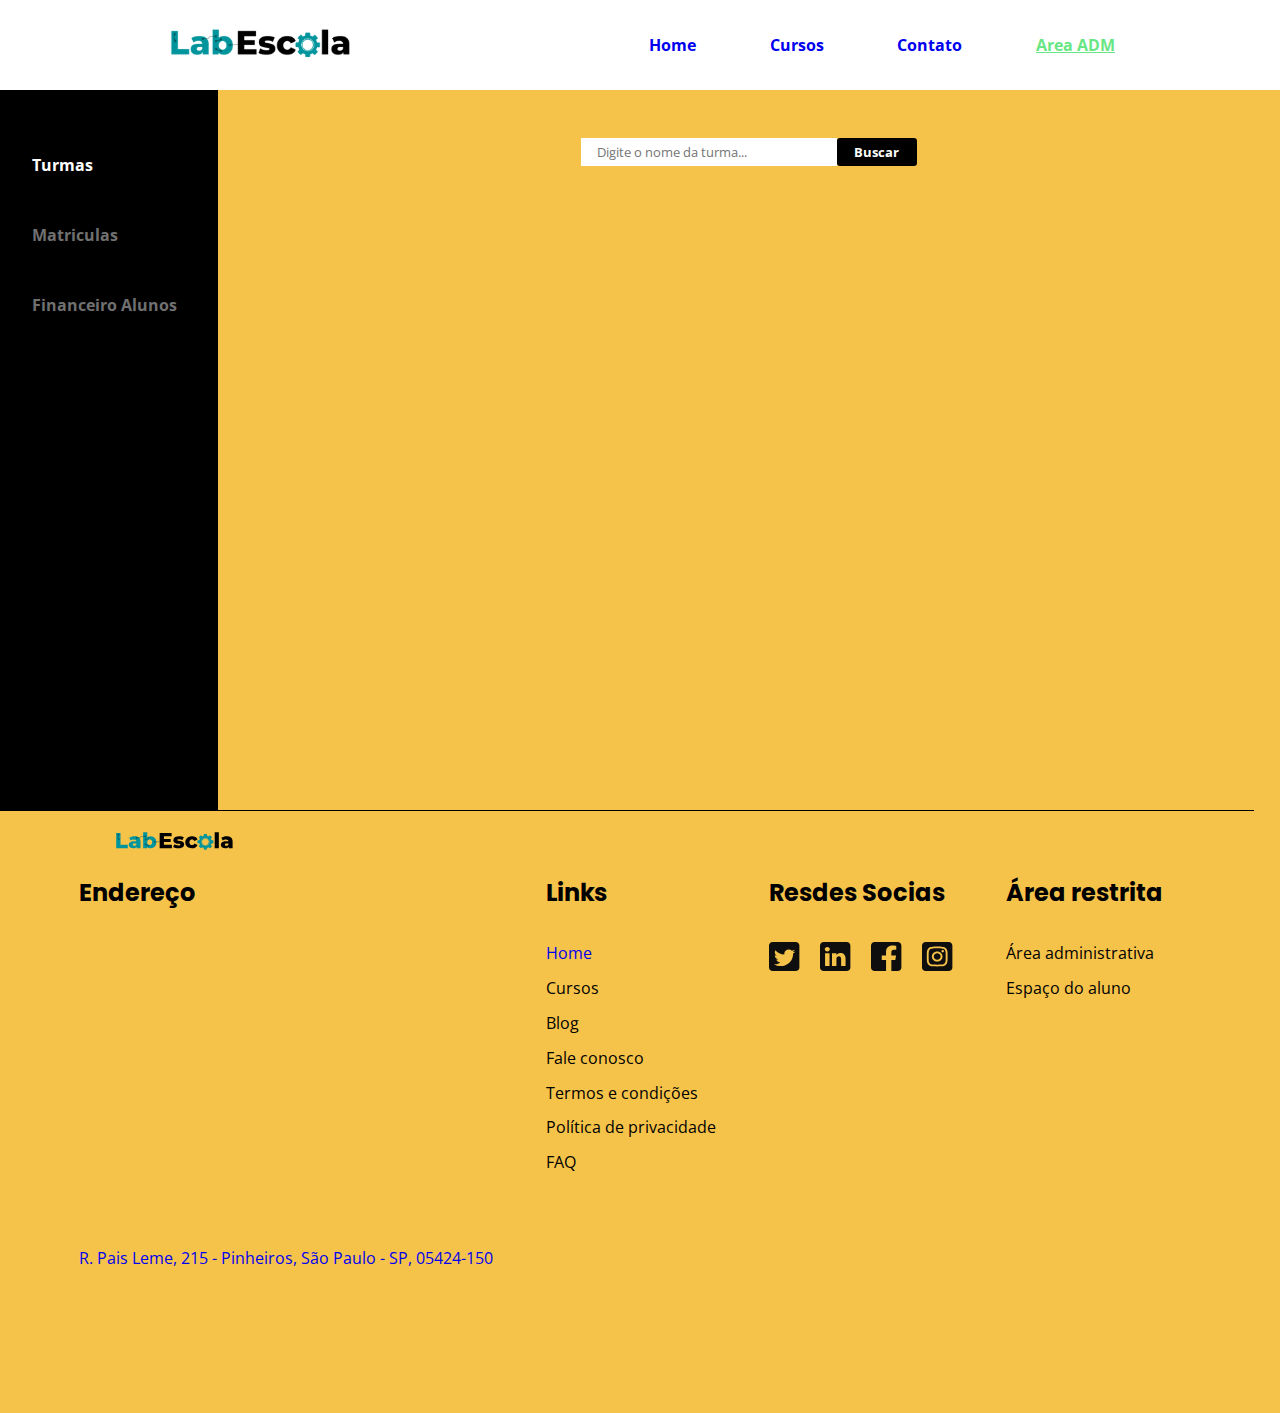
<file: htmlsec/adm.html>
<!DOCTYPE html>
<html lang="pt-br">
  <head>
    <meta charset="UTF-8" />
    <meta http-equiv="X-UA-Compatible" content="IE=edge" />
    <meta name="viewport" content="width=device-width, initial-scale=1.0" />
    <title>LabEscola</title>
    <link rel="stylesheet" href="../css/styles.css" />
    <!-- Favicon -->
    <link
      rel="shortcut icon"
      href="../assets/favicon.ico"
      type="image/x-icon"
    />
    <!-- Fontes Open sans-->
    <link rel="preconnect" href="https://fonts.googleapis.com" />
    <link rel="preconnect" href="https://fonts.gstatic.com" crossorigin />
    <link
      href="https://fonts.googleapis.com/css2?family=Open+Sans:ital,wght@0,400;0,500;0,700;1,300;1,400;1,500;1,700&display=swap"
      rel="stylesheet"
    />
    <!-- fonte poppins -->
    <link rel="preconnect" href="https://fonts.googleapis.com" />
    <link rel="preconnect" href="https://fonts.gstatic.com" crossorigin />
    <link
      href="https://fonts.googleapis.com/css2?family=Poppins:ital,wght@0,400;0,500;0,700;0,900;1,400;1,500;1,700&display=swap"
      rel="stylesheet"
    />

    <script src="../js/scripts.js" defer></script>
  </head>
  <body>
    <header class="header">
      <a href="../index.html">
        <img src="../assets/logo.svg" alt="LabEscola logo" id="logo" />
      </a>
      <nav class="menu-header">
        <ul class="nav-links">
          <li><a href="../index.html">Home</a></li>
          <li><a href="./cursos.html">Cursos</a></li>
          <li><a href="./contato.html">Contato</a></li>
          <li><a href="./adm.html" class="active">Area ADM</a></li>
        </ul>
      </nav>
    </header>
    <main class="main-adm">
      <nav id="nabar-adm">
        <ul class="ul-id-nabar">
          <li><a href="./adm.html" class="a-adm-nav active-adm"> Turmas</a></li>
          <li>
            <a href="./matricula.html" class="a-adm-nav"> Matriculas</a>
          </li>
          <li>
            <a href="./financeiro.html" class="a-adm-nav"> Financeiro Alunos</a>
          </li>
        </ul>
      </nav>
      <section class="area-adm">
        <div class="busca-adm">
          <input
            type="text"
            id="btn-busca"
            placeholder="Digite o nome da turma..."
          /><button onclick="buscarTurma()">Buscar</button>
        </div>
        <br />
        <article class="cards-turmas" id="cards-turmas"></article>
      </section>
    </main>
    <footer class="footer">
      <a href="#" class="logo-footer"
        ><img src="../assets/logo-foter.svg" alt="logo"
      /></a>
      <div class="footer-cont">
        <div class="endereco">
          <h3 class="titles-footer font-poppins">Endereço</h3>
          <iframe
            src="https://www.google.com/maps/embed?pb=!1m18!1m12!1m3!1d3656.9964142000726!2d-46.7006908845073!3d-23.568572267744816!2m3!1f0!2f0!3f0!3m2!1i1024!2i768!4f13.1!3m3!1m2!1s0x94ce57a7c7ace4c3%3A0x586759cab9b5c95a!2sR.%20Pais%20Leme%2C%20215%20-%20Pinheiros%2C%20S%C3%A3o%20Paulo%20-%20SP%2C%2005424-150!5e0!3m2!1spt-BR!2sbr!4v1670976360148!5m2!1spt-BR!2sbr"
            width="400"
            height="300"
            style="border: 0"
            allowfullscreen=""
            loading="lazy"
            referrerpolicy="no-referrer-when-downgrade"
            id="map"
          ></iframe>
          <p class="end-mapa">
            <a href="https://goo.gl/maps/58xLoEUnZtMPfRgS6" target="_blank"
              >R. Pais Leme, 215 - Pinheiros, São Paulo - SP, 05424-150</a
            >
          </p>
        </div>
        <div class="links-footer">
          <h3 class="titles-footer font-poppins">Links</h3>
          <ul class="uls-footer">
            <li><a href="../index.html">Home</a></li>
            <li><a href="cursos.html"></a>Cursos</li>
            <li><a href="#"></a>Blog</li>
            <li><a href="#"></a>Fale conosco</li>
            <li><a href="#"></a>Termos e condições</li>
            <li><a href="#"></a>Política de privacidade</li>
            <li><a href="#"></a>FAQ</li>
          </ul>
        </div>
        <div class="redes-so">
          <h3 class="titles-footer font-poppins">Resdes Socias</h3>
          <ul class="redes-link">
            <li><img src="../assets/twitter.svg" alt="twitter" /></li>
            <li><img src="../assets/linked.svg" alt="linkd" /></li>
            <li><img src="../assets/fb.svg" alt="facebook" /></li>
            <li><img src="../assets/inst.svg" alt="instagran" /></li>
          </ul>
        </div>
        <div class="area-rest">
          <h3 class="titles-footer font-poppins">Área restrita</h3>
          <ul class="uls-footer">
            <li><a href="#"></a>Área administrativa</li>
            <li><a href="#"></a>Espaço do aluno</li>
          </ul>
        </div>
      </div>
    </footer>
  </body>
</html>
</file>
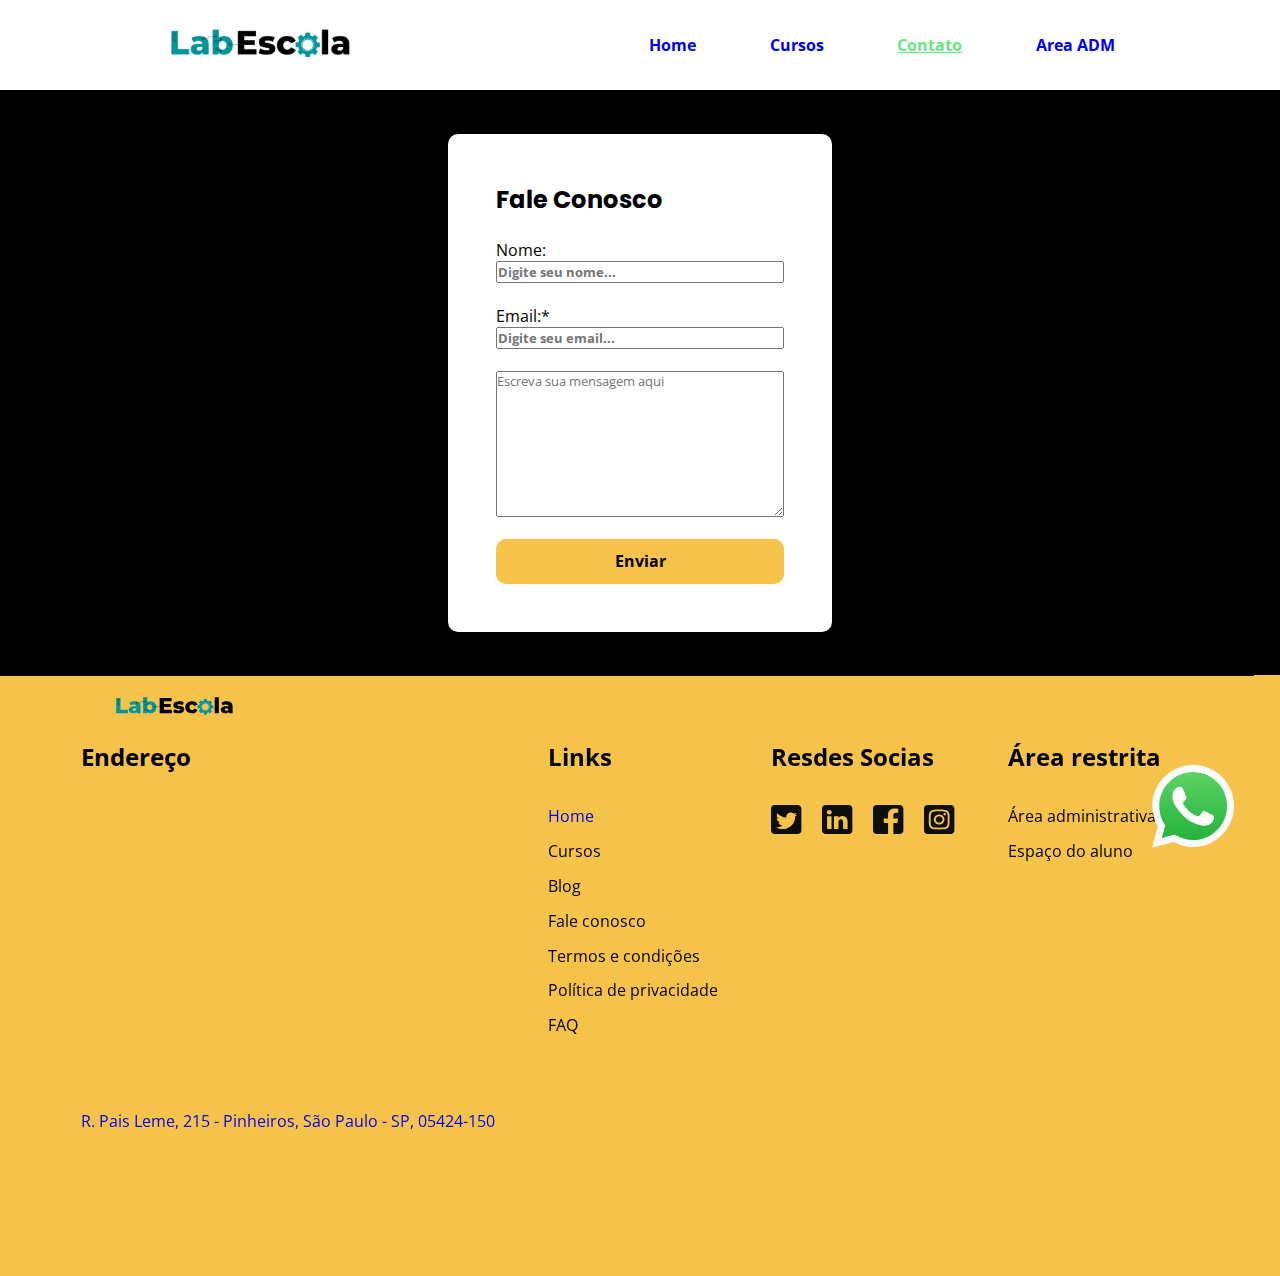
<file: htmlsec/contato.html>
<!DOCTYPE html>
<html lang="pt-br">
  <head>
    <meta charset="UTF-8" />
    <meta http-equiv="X-UA-Compatible" content="IE=edge" />
    <meta name="viewport" content="width=device-width, initial-scale=1.0" />
    <title>LabEscola</title>
    <link rel="stylesheet" href="../css/styles.css" />
    <!-- Favicon -->
    <link
      rel="shortcut icon"
      href="../assets/favicon.ico"
      type="image/x-icon"
    />
    <!-- Fontes Open sans-->
    <link rel="preconnect" href="https://fonts.googleapis.com" />
    <link rel="preconnect" href="https://fonts.gstatic.com" crossorigin />
    <link
      href="https://fonts.googleapis.com/css2?family=Open+Sans:ital,wght@0,400;0,500;0,700;1,300;1,400;1,500;1,700&display=swap"
      rel="stylesheet"
    />
    <!-- fonte poppins -->
    <link rel="preconnect" href="https://fonts.googleapis.com" />
    <link rel="preconnect" href="https://fonts.gstatic.com" crossorigin />
    <link
      href="https://fonts.googleapis.com/css2?family=Poppins:ital,wght@0,400;0,500;0,700;0,900;1,400;1,500;1,700&display=swap"
      rel="stylesheet"
    />
  </head>
  <body>
    <header class="header">
      <a href="../index.html">
        <img src="../assets/logo.svg" alt="LabEscola logo" id="logo" />
      </a>
      <nav class="menu-header">
        <ul class="nav-links">
          <li><a href="../index.html">Home</a></li>
          <li><a href="./cursos.html">Cursos</a></li>
          <li><a href="./contato.html" class="active">Contato</a></li>
          <li><a href="./adm.html">Area ADM</a></li>
        </ul>
      </nav>
    </header>
    <section class="contato-sec">
      <form action="" class="form-con">
        <h4 class="font-poppins">Fale Conosco</h4>
        <br />
        <label for="name-for">Nome:</label>
        <input
          type="text"
          id="name-for"
          name="name"
          placeholder="Digite seu nome..."
        />
        <br />
        <label for="email-for">Email:*</label>
        <input
          type="email"
          id="email-for"
          name="email"
          placeholder="Digite seu email..."
        />
        <br />
        <textarea
          name="textarea"
          id="textarea-con"
          cols="30"
          rows="8"
          placeholder="Escreva sua mensagem aqui"
          required
        ></textarea>
        <br />
        <button type="submit" class="btn-form">Enviar</button>
      </form>
    </section>
    <footer class="footer">
      <a href="#" class="logo-footer"
        ><img src="../assets/logo-foter.svg" alt="logo"
      /></a>
      <div class="footer-cont">
        <div class="endereco">
          <h3 class="titles-footer">Endereço</h3>
          <iframe
            src="https://www.google.com/maps/embed?pb=!1m18!1m12!1m3!1d3656.9964142000726!2d-46.7006908845073!3d-23.568572267744816!2m3!1f0!2f0!3f0!3m2!1i1024!2i768!4f13.1!3m3!1m2!1s0x94ce57a7c7ace4c3%3A0x586759cab9b5c95a!2sR.%20Pais%20Leme%2C%20215%20-%20Pinheiros%2C%20S%C3%A3o%20Paulo%20-%20SP%2C%2005424-150!5e0!3m2!1spt-BR!2sbr!4v1670976360148!5m2!1spt-BR!2sbr"
            width="400"
            height="300"
            style="border: 0"
            allowfullscreen=""
            loading="lazy"
            referrerpolicy="no-referrer-when-downgrade"
            id="map"
          ></iframe>
          <p class="end-mapa">
            <a href="https://goo.gl/maps/58xLoEUnZtMPfRgS6" target="_blank"
              >R. Pais Leme, 215 - Pinheiros, São Paulo - SP, 05424-150</a
            >
          </p>
        </div>
        <div class="links-footer">
          <h3 class="titles-footer">Links</h3>
          <ul class="uls-footer">
            <li><a href="../index.html">Home</a></li>
            <li><a href="cursos.html"></a>Cursos</li>
            <li><a href="#"></a>Blog</li>
            <li><a href="#"></a>Fale conosco</li>
            <li><a href="#"></a>Termos e condições</li>
            <li><a href="#"></a>Política de privacidade</li>
            <li><a href="#"></a>FAQ</li>
          </ul>
        </div>
        <div class="redes-so">
          <h3 class="titles-footer">Resdes Socias</h3>
          <ul class="redes-link">
            <li><img src="../assets/twitter.svg" alt="twitter" /></li>
            <li><img src="../assets/linked.svg" alt="linkd" /></li>
            <li><img src="../assets/fb.svg" alt="facebook" /></li>
            <li><img src="../assets/inst.svg" alt="instagran" /></li>
          </ul>
        </div>
        <div class="area-rest">
          <h3 class="titles-footer">Área restrita</h3>
          <ul class="uls-footer">
            <li><a href="#"></a>Área administrativa</li>
            <li><a href="#"></a>Espaço do aluno</li>
          </ul>
        </div>
      </div>
    </footer>
    <a
      href="https://www.whatsapp.com/?lang=pt_br"
      target="_blank"
      class="wpp-logo"
    >
      <img src="../assets/wpp.svg" alt="logo wpp" />
    </a>
  </body>
</html>
</file>
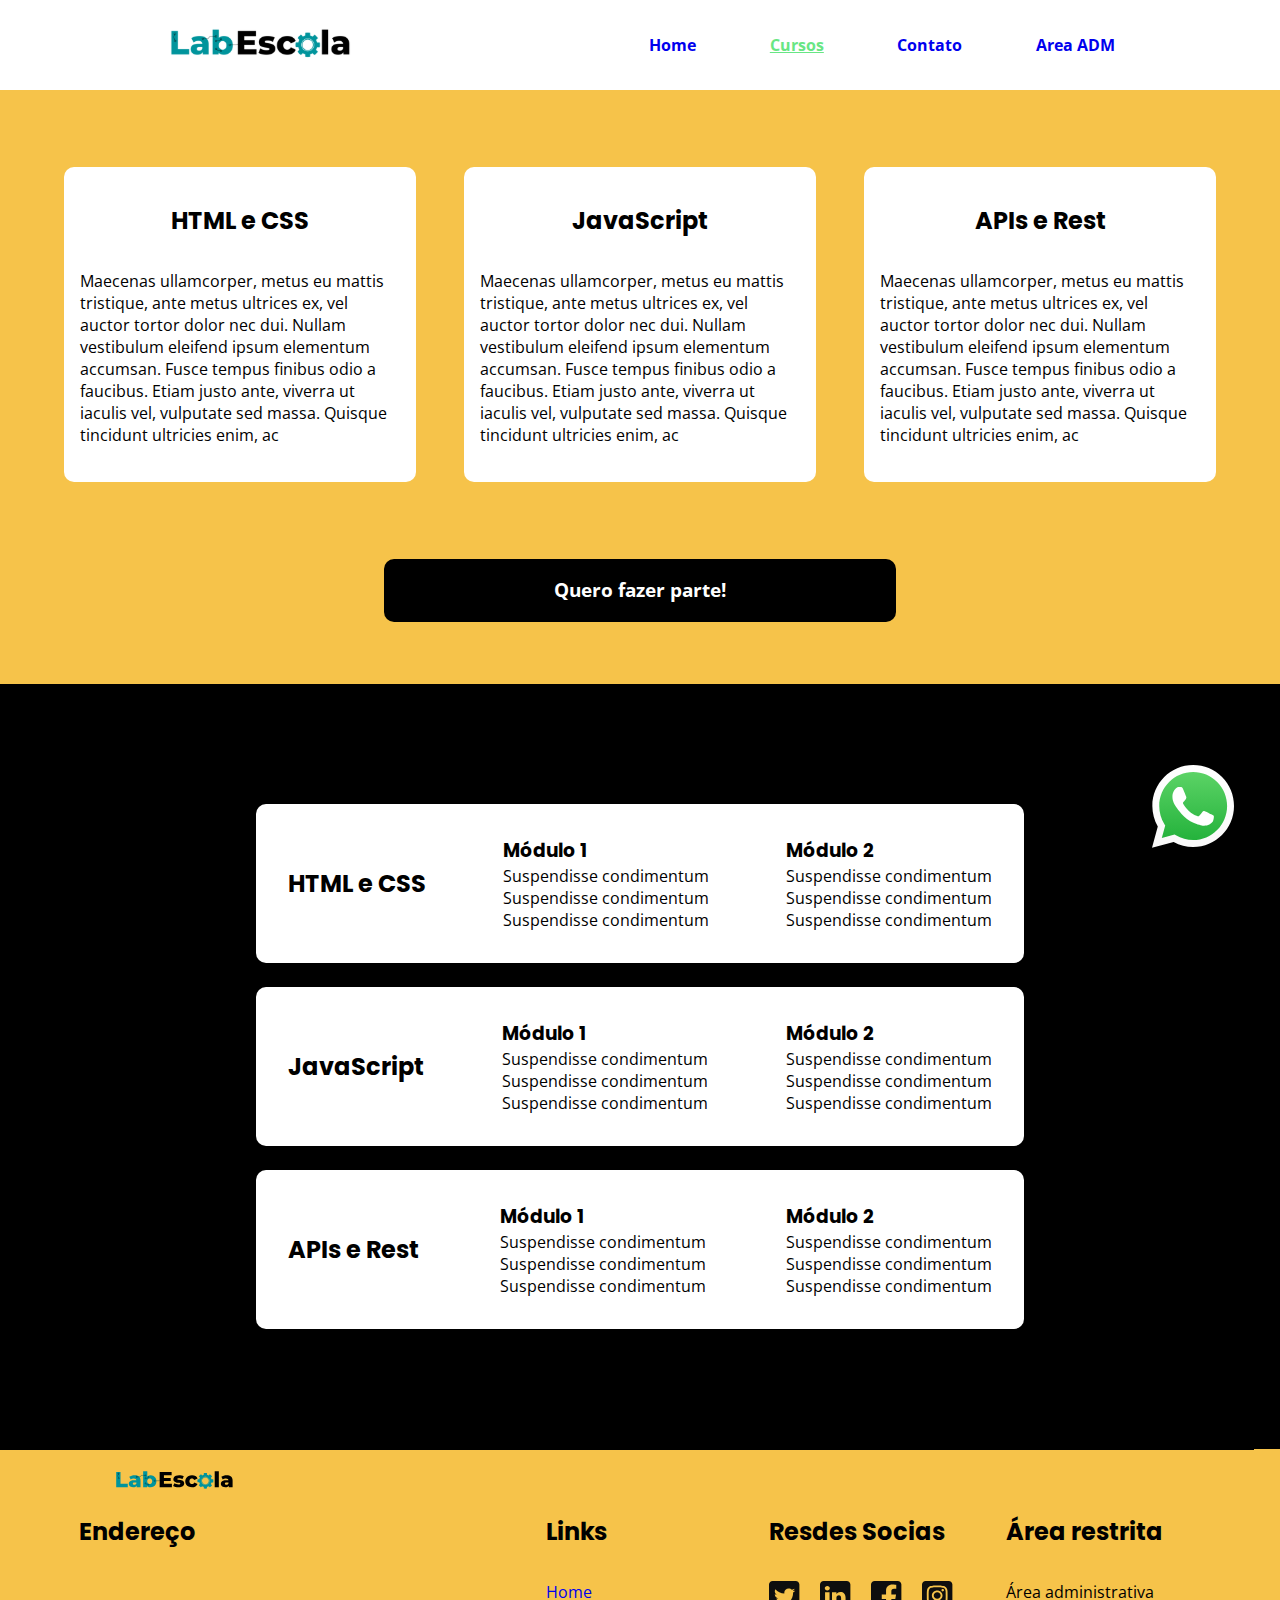
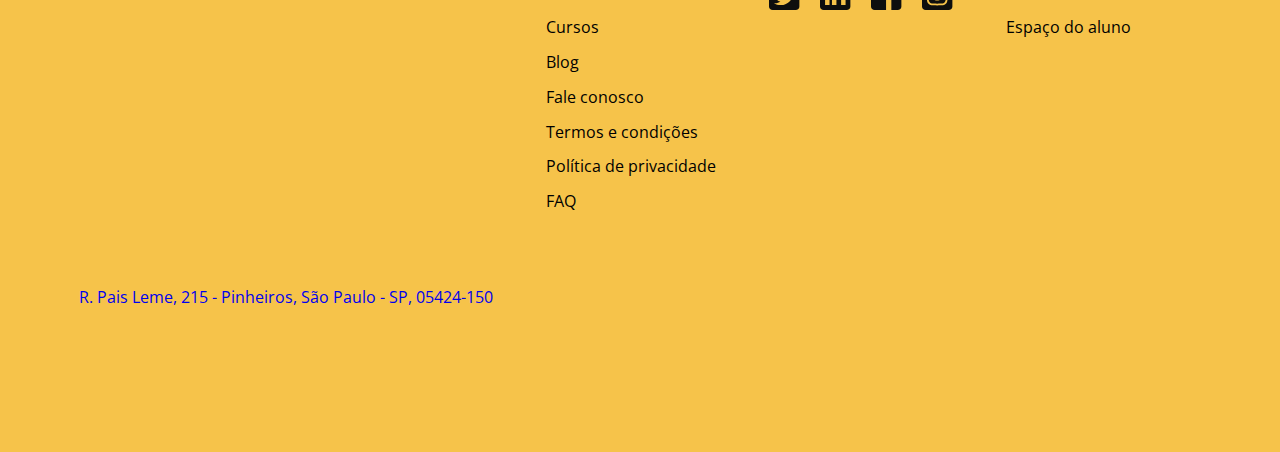
<file: htmlsec/cursos.html>
<!DOCTYPE html>
<html lang="pt-br">
  <head>
    <meta charset="UTF-8" />
    <meta http-equiv="X-UA-Compatible" content="IE=edge" />
    <meta name="viewport" content="width=device-width, initial-scale=1.0" />
    <title>LabEscola</title>
    <link rel="stylesheet" href="../css/styles.css" />
    <!-- Favicon -->
    <link
      rel="shortcut icon"
      href="../assets/favicon.ico"
      type="image/x-icon"
    />
    <!-- Fontes Open sans-->
    <link rel="preconnect" href="https://fonts.googleapis.com" />
    <link rel="preconnect" href="https://fonts.gstatic.com" crossorigin />
    <link
      href="https://fonts.googleapis.com/css2?family=Open+Sans:ital,wght@0,400;0,500;0,700;1,300;1,400;1,500;1,700&display=swap"
      rel="stylesheet"
    />
    <!-- fonte poppins -->
    <link rel="preconnect" href="https://fonts.googleapis.com" />
    <link rel="preconnect" href="https://fonts.gstatic.com" crossorigin />
    <link
      href="https://fonts.googleapis.com/css2?family=Poppins:ital,wght@0,400;0,500;0,700;0,900;1,400;1,500;1,700&display=swap"
      rel="stylesheet"
    />
  </head>
  <body>
    <header class="header">
      <a href="../index.html">
        <img src="../assets/logo.svg" alt="LabEscola logo" id="logo" />
      </a>
      <nav class="menu-header">
        <ul class="nav-links">
          <li><a href="../index.html">Home</a></li>
          <li><a href="./cursos.html" class="active">Cursos</a></li>
          <li><a href="./contato.html">Contato</a></li>
          <li><a href="./adm.html">Area ADM</a></li>
        </ul>
      </nav>
    </header>
    <main>
      <!-- <div id="cursos"> -->
      <section class="section-cards-curso">
        <div class="cards-curso">
          <article class="card-curso">
            <h2 class="h2s-curso font-poppins">HTML e CSS</h2>
            <p>
              Maecenas ullamcorper, metus eu mattis tristique, ante metus
              ultrices ex, vel auctor tortor dolor nec dui. Nullam vestibulum
              eleifend ipsum elementum accumsan. Fusce tempus finibus odio a
              faucibus. Etiam justo ante, viverra ut iaculis vel, vulputate sed
              massa. Quisque tincidunt ultricies enim, ac
            </p>
          </article>
          <article class="card-curso">
            <h2 class="h2s-curso font-poppins">JavaScript</h2>
            <p>
              Maecenas ullamcorper, metus eu mattis tristique, ante metus
              ultrices ex, vel auctor tortor dolor nec dui. Nullam vestibulum
              eleifend ipsum elementum accumsan. Fusce tempus finibus odio a
              faucibus. Etiam justo ante, viverra ut iaculis vel, vulputate sed
              massa. Quisque tincidunt ultricies enim, ac
            </p>
          </article>
          <article class="card-curso">
            <h2 class="h2s-curso font-poppins">APIs e Rest</h2>
            <p>
              Maecenas ullamcorper, metus eu mattis tristique, ante metus
              ultrices ex, vel auctor tortor dolor nec dui. Nullam vestibulum
              eleifend ipsum elementum accumsan. Fusce tempus finibus odio a
              faucibus. Etiam justo ante, viverra ut iaculis vel, vulputate sed
              massa. Quisque tincidunt ultricies enim, ac
            </p>
          </article>
        </div>
        <a href="mailto:webmaster@gmail.com" class="btn-cards"
          >Quero fazer parte!</a
        >
      </section>
      <!-- </div> -->
      <section class="detalhes-cards">
        <div class="deta">
          <article class="card-deta">
            <h2 class="font-poppins">HTML e CSS</h2>
            <div class="modulo">
              <h3 class="h3-modulo font-poppins">Módulo 1</h3>
              <p>Suspendisse condimentum</p>
              <p>Suspendisse condimentum</p>
              <p>Suspendisse condimentum</p>
            </div>
            <div class="modulo">
              <h3 class="h3-modulo font-poppins">Módulo 2</h3>
              <p>Suspendisse condimentum</p>
              <p>Suspendisse condimentum</p>
              <p>Suspendisse condimentum</p>
            </div>
          </article>
          <article class="card-deta">
            <h2 class="font-poppins">JavaScript</h2>
            <div class="modulo">
              <h3 class="h3-modulo font-poppins">Módulo 1</h3>
              <p>Suspendisse condimentum</p>
              <p>Suspendisse condimentum</p>
              <p>Suspendisse condimentum</p>
            </div>
            <div class="modulo">
              <h3 class="h3-modulo font-poppins">Módulo 2</h3>
              <p>Suspendisse condimentum</p>
              <p>Suspendisse condimentum</p>
              <p>Suspendisse condimentum</p>
            </div>
          </article>
          <article class="card-deta">
            <h2 class="font-poppins">APIs e Rest</h2>
            <div class="modulo">
              <h3 class="h3-modulo font-poppins">Módulo 1</h3>
              <p>Suspendisse condimentum</p>
              <p>Suspendisse condimentum</p>
              <p>Suspendisse condimentum</p>
            </div>
            <div class="modulo">
              <h3 class="h3-modulo font-poppins">Módulo 2</h3>
              <p>Suspendisse condimentum</p>
              <p>Suspendisse condimentum</p>
              <p>Suspendisse condimentum</p>
            </div>
          </article>
        </div>
      </section>
    </main>
    <footer class="footer">
      <a href="#" class="logo-footer"
        ><img src="../assets/logo-foter.svg" alt="logo"
      /></a>
      <div class="footer-cont">
        <div class="endereco">
          <h3 class="titles-footer font-poppins">Endereço</h3>
          <iframe
            src="https://www.google.com/maps/embed?pb=!1m18!1m12!1m3!1d3656.9964142000726!2d-46.7006908845073!3d-23.568572267744816!2m3!1f0!2f0!3f0!3m2!1i1024!2i768!4f13.1!3m3!1m2!1s0x94ce57a7c7ace4c3%3A0x586759cab9b5c95a!2sR.%20Pais%20Leme%2C%20215%20-%20Pinheiros%2C%20S%C3%A3o%20Paulo%20-%20SP%2C%2005424-150!5e0!3m2!1spt-BR!2sbr!4v1670976360148!5m2!1spt-BR!2sbr"
            width="400"
            height="300"
            style="border: 0"
            allowfullscreen=""
            loading="lazy"
            referrerpolicy="no-referrer-when-downgrade"
            id="map"
          ></iframe>
          <p class="end-mapa">
            <a href="https://goo.gl/maps/58xLoEUnZtMPfRgS6" target="_blank"
              >R. Pais Leme, 215 - Pinheiros, São Paulo - SP, 05424-150</a
            >
          </p>
        </div>
        <div class="links-footer">
          <h3 class="titles-footer font-poppins">Links</h3>
          <ul class="uls-footer">
            <li><a href="../index.html">Home</a></li>
            <li><a href="cursos.html"></a>Cursos</li>
            <li><a href="#"></a>Blog</li>
            <li><a href="#"></a>Fale conosco</li>
            <li><a href="#"></a>Termos e condições</li>
            <li><a href="#"></a>Política de privacidade</li>
            <li><a href="#"></a>FAQ</li>
          </ul>
        </div>
        <div class="redes-so">
          <h3 class="titles-footer font-poppins">Resdes Socias</h3>
          <ul class="redes-link">
            <li><img src="../assets/twitter.svg" alt="twitter" /></li>
            <li><img src="../assets/linked.svg" alt="linkd" /></li>
            <li><img src="../assets/fb.svg" alt="facebook" /></li>
            <li><img src="../assets/inst.svg" alt="instagran" /></li>
          </ul>
        </div>
        <div class="area-rest">
          <h3 class="titles-footer font-poppins">Área restrita</h3>
          <ul class="uls-footer">
            <li><a href="#"></a>Área administrativa</li>
            <li><a href="#"></a>Espaço do aluno</li>
          </ul>
        </div>
      </div>
    </footer>
    <a
      href="https://www.whatsapp.com/?lang=pt_br"
      target="_blank"
      class="wpp-logo"
    >
      <img src="../assets/wpp.svg" alt="logo wpp" />
    </a>
  </body>
</html>
</file>
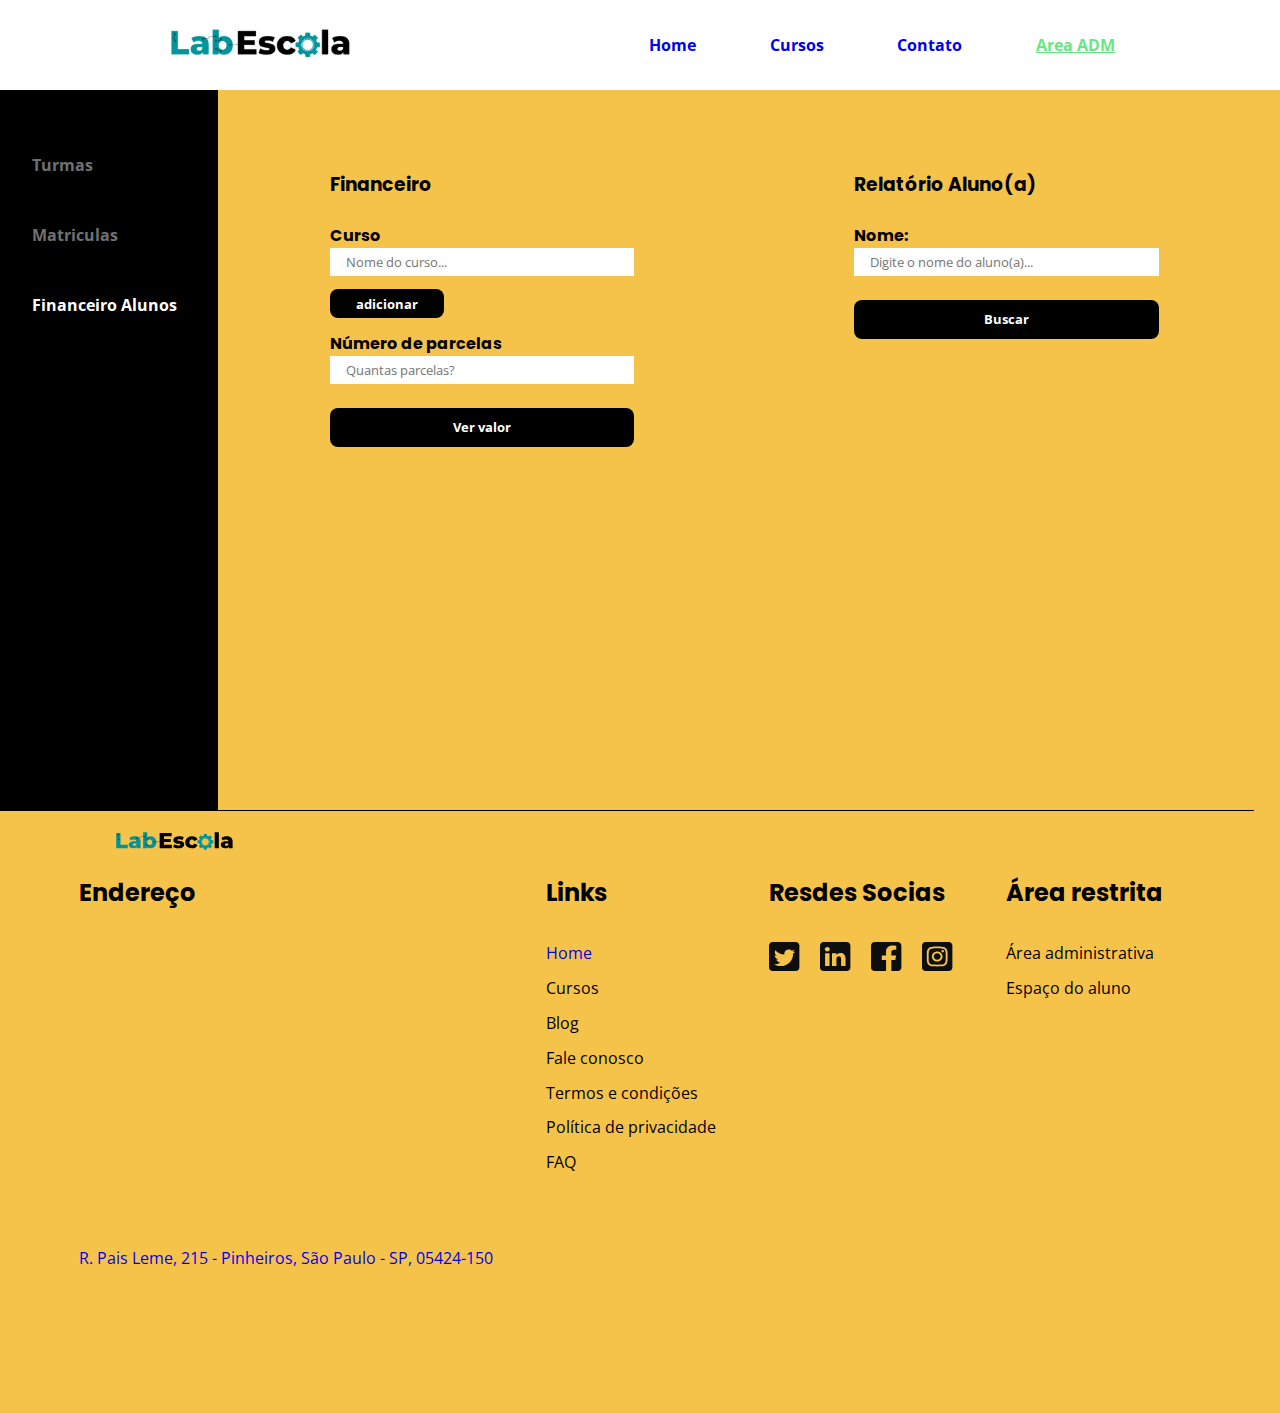
<file: htmlsec/financeiro.html>
<!DOCTYPE html>
<html lang="pt-br">
  <head>
    <meta charset="UTF-8" />
    <meta http-equiv="X-UA-Compatible" content="IE=edge" />
    <meta name="viewport" content="width=device-width, initial-scale=1.0" />
    <title>LabEscola</title>
    <link rel="stylesheet" href="../css/styles.css" />
    <!-- Favicon -->
    <link
      rel="shortcut icon"
      href="../assets/favicon.ico"
      type="image/x-icon"
    />
    <!-- Fontes Open sans-->
    <link rel="preconnect" href="https://fonts.googleapis.com" />
    <link rel="preconnect" href="https://fonts.gstatic.com" crossorigin />
    <link
      href="https://fonts.googleapis.com/css2?family=Open+Sans:ital,wght@0,400;0,500;0,700;1,300;1,400;1,500;1,700&display=swap"
      rel="stylesheet"
    />
    <!-- fonte poppins -->
    <link rel="preconnect" href="https://fonts.googleapis.com" />
    <link rel="preconnect" href="https://fonts.gstatic.com" crossorigin />
    <link
      href="https://fonts.googleapis.com/css2?family=Poppins:ital,wght@0,400;0,500;0,700;0,900;1,400;1,500;1,700&display=swap"
      rel="stylesheet"
    />

    <script src="../js/scripts.js" defer></script>
  </head>
  <body>
    <header class="header">
      <a href="../index.html">
        <img src="../assets/logo.svg" alt="LabEscola logo" id="logo" />
      </a>
      <nav class="menu-header">
        <ul class="nav-links">
          <li><a href="../index.html">Home</a></li>
          <li><a href="./cursos.html">Cursos</a></li>
          <li><a href="./contato.html">Contato</a></li>
          <li><a href="./adm.html" class="active">Area ADM</a></li>
        </ul>
      </nav>
    </header>
    <main class="main-adm">
      <nav id="nabar-adm">
        <ul class="ul-id-nabar">
          <li><a href="./adm.html" class="a-adm-nav"> Turmas</a></li>
          <li>
            <a href="./matricula.html" class="a-adm-nav"> Matriculas</a>
          </li>
          <li>
            <a href="./financeiro.html" class="a-adm-nav active-adm">
              Financeiro Alunos</a
            >
          </li>
        </ul>
      </nav>
      <section class="financeiro-sec">
        <h3 class="font-poppins">Financeiro</h3>
        <label for="curso" class="span-turma font-poppins">Curso</label>
        <input
          type="text"
          id="curso"
          name="curso"
          placeholder="Nome do curso..."
        />
        <button class="btn-adicionar" onclick="addCarrinhoCursos()">adicionar</button>
        <label for="n-parcelas" class="span-turma font-poppins"
          >Número de parcelas</label
        >
        <input
          type="number"
          min="1"
          max="13"
          id="n-parcelas"
          name="parcelas"
          placeholder="Quantas parcelas?"
        />
        <button class="btn-adm-pages" onclick="parcelarCurso()">Ver valor</button>
        <div id="financeiro-sec">
        </div>
      </section>
      <section class="relatorio">
        <h3 class="font-poppins">Relatório Aluno(a)</h3>
        <label for="name" class="span-turma font-poppins">Nome:</label>
        <input
          type="text"
          id="name"
          name="name"
          placeholder="Digite o nome do aluno(a)..."
        />
        <button class="btn-adm-pages" onclick="relatorioEstudante()">
          Buscar
        </button>

        <div id="relatorio-sec"></div>
      </section>
    </main>
    <footer class="footer">
      <a href="#" class="logo-footer"
        ><img src="../assets/logo-foter.svg" alt="logo"
      /></a>
      <div class="footer-cont">
        <div class="endereco">
          <h3 class="titles-footer font-poppins">Endereço</h3>
          <iframe
            src="https://www.google.com/maps/embed?pb=!1m18!1m12!1m3!1d3656.9964142000726!2d-46.7006908845073!3d-23.568572267744816!2m3!1f0!2f0!3f0!3m2!1i1024!2i768!4f13.1!3m3!1m2!1s0x94ce57a7c7ace4c3%3A0x586759cab9b5c95a!2sR.%20Pais%20Leme%2C%20215%20-%20Pinheiros%2C%20S%C3%A3o%20Paulo%20-%20SP%2C%2005424-150!5e0!3m2!1spt-BR!2sbr!4v1670976360148!5m2!1spt-BR!2sbr"
            width="400"
            height="300"
            style="border: 0"
            allowfullscreen=""
            loading="lazy"
            referrerpolicy="no-referrer-when-downgrade"
            id="map"
          ></iframe>
          <p class="end-mapa">
            <a href="https://goo.gl/maps/58xLoEUnZtMPfRgS6" target="_blank"
              >R. Pais Leme, 215 - Pinheiros, São Paulo - SP, 05424-150</a
            >
          </p>
        </div>
        <div class="links-footer">
          <h3 class="titles-footer font-poppins">Links</h3>
          <ul class="uls-footer">
            <li><a href="../index.html">Home</a></li>
            <li><a href="cursos.html"></a>Cursos</li>
            <li><a href="#"></a>Blog</li>
            <li><a href="#"></a>Fale conosco</li>
            <li><a href="#"></a>Termos e condições</li>
            <li><a href="#"></a>Política de privacidade</li>
            <li><a href="#"></a>FAQ</li>
          </ul>
        </div>
        <div class="redes-so">
          <h3 class="titles-footer font-poppins">Resdes Socias</h3>
          <ul class="redes-link">
            <li><img src="../assets/twitter.svg" alt="twitter" /></li>
            <li><img src="../assets/linked.svg" alt="linkd" /></li>
            <li><img src="../assets/fb.svg" alt="facebook" /></li>
            <li><img src="../assets/inst.svg" alt="instagran" /></li>
          </ul>
        </div>
        <div class="area-rest">
          <h3 class="titles-footer font-poppins">Área restrita</h3>
          <ul class="uls-footer">
            <li><a href="#"></a>Área administrativa</li>
            <li><a href="#"></a>Espaço do aluno</li>
          </ul>
        </div>
      </div>
    </footer>
  </body>
</html>
</file>
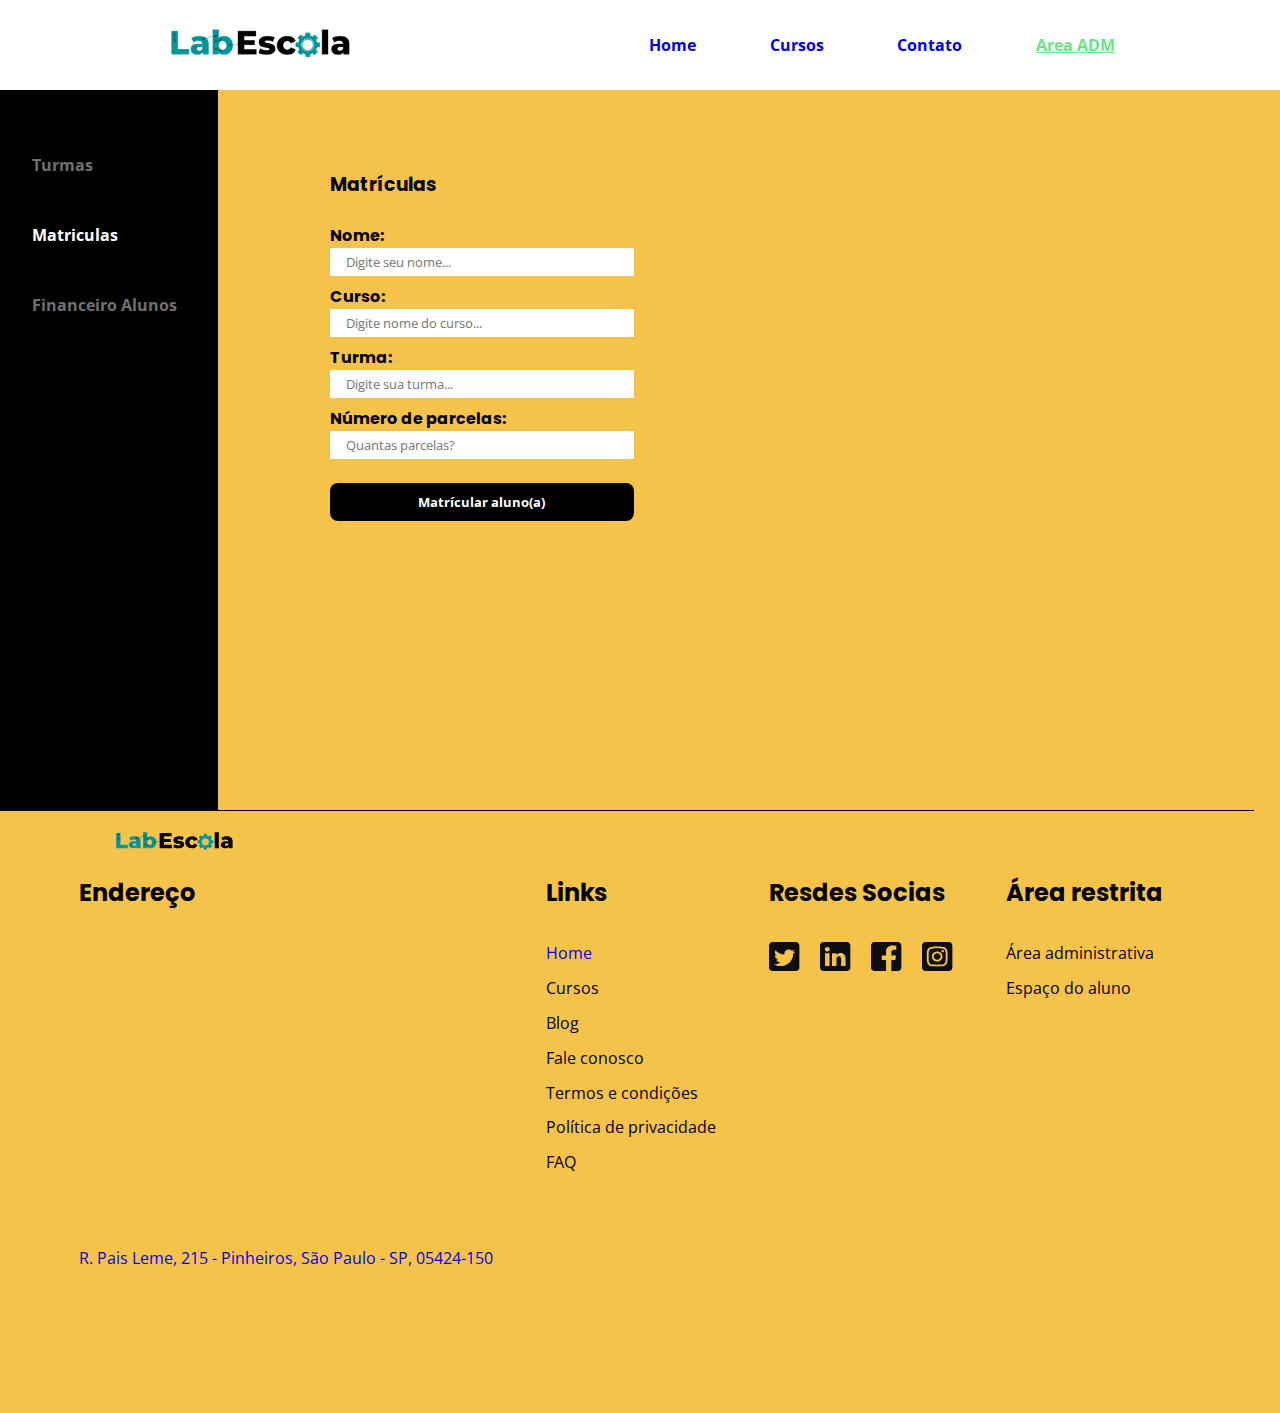
<file: htmlsec/matricula.html>
<!DOCTYPE html>
<html lang="pt-br">
  <head>
    <meta charset="UTF-8" />
    <meta http-equiv="X-UA-Compatible" content="IE=edge" />
    <meta name="viewport" content="width=device-width, initial-scale=1.0" />
    <title>LabEscola</title>
    <link rel="stylesheet" href="../css/styles.css" />
    <!-- Favicon -->
    <link
      rel="shortcut icon"
      href="../assets/favicon.ico"
      type="image/x-icon"
    />
    <!-- Fontes Open sans-->
    <link rel="preconnect" href="https://fonts.googleapis.com" />
    <link rel="preconnect" href="https://fonts.gstatic.com" crossorigin />
    <link
      href="https://fonts.googleapis.com/css2?family=Open+Sans:ital,wght@0,400;0,500;0,700;1,300;1,400;1,500;1,700&display=swap"
      rel="stylesheet"
    />
    <!-- fonte poppins -->
    <link rel="preconnect" href="https://fonts.googleapis.com" />
    <link rel="preconnect" href="https://fonts.gstatic.com" crossorigin />
    <link
      href="https://fonts.googleapis.com/css2?family=Poppins:ital,wght@0,400;0,500;0,700;0,900;1,400;1,500;1,700&display=swap"
      rel="stylesheet"
    />

    <script src="../js/scripts.js" defer></script>
  </head>
  <body>
    <header class="header">
      <a href="../index.html">
        <img src="../assets/logo.svg" alt="LabEscola logo" id="logo" />
      </a>
      <nav class="menu-header">
        <ul class="nav-links">
          <li><a href="../index.html">Home</a></li>
          <li><a href="./cursos.html">Cursos</a></li>
          <li><a href="./contato.html">Contato</a></li>
          <li><a href="./adm.html" class="active">Area ADM</a></li>
        </ul>
      </nav>
    </header>
    <main class="main-adm">
      <nav id="nabar-adm">
        <ul class="ul-id-nabar">
          <li><a href="./adm.html" class="a-adm-nav"> Turmas</a></li>
          <li>
            <a href="./matricula.html" class="a-adm-nav active-adm">
              Matriculas</a
            >
          </li>
          <li>
            <a href="./financeiro.html" class="a-adm-nav"> Financeiro Alunos</a>
          </li>
        </ul>
      </nav>
      <section class="matriculas" id="matri-sec">
        <h3 class="font-poppins">Matrículas</h3>
        <label for="name" class="span-turma font-poppins">Nome:</label>
        <input
          type="text"
          id="name"
          name="name"
          placeholder="Digite seu nome..."
        />
        <label for="curso" class="span-turma font-poppins">Curso:</label>
        <input
          type="text"
          id="curso"
          name="curso"
          placeholder="Digite nome do curso..."
        />
        <label for="turma" class="span-turma font-poppins">Turma:</label>
        <input
          type="text"
          id="turma"
          name="turma"
          placeholder="Digite sua turma..."
        />
        <label for="parcelas" class="span-turma font-poppins"
          >Número de parcelas:</label
        >
        <input
          type="number"
          id="parcelas"
          name="parcelas"
          placeholder="Quantas parcelas?"
        />
        <button class="btn-adm-pages" id="btn-matricula" onclick="matricular()">
          Matrícular aluno(a)
        </button>
      </section>
      <section class="aluno-matri" id="aluno-matri"></section>
    </main>
    <footer class="footer">
      <a href="#" class="logo-footer"
        ><img src="../assets/logo-foter.svg" alt="logo"
      /></a>
      <div class="footer-cont">
        <div class="endereco">
          <h3 class="titles-footer font-poppins">Endereço</h3>
          <iframe
            src="https://www.google.com/maps/embed?pb=!1m18!1m12!1m3!1d3656.9964142000726!2d-46.7006908845073!3d-23.568572267744816!2m3!1f0!2f0!3f0!3m2!1i1024!2i768!4f13.1!3m3!1m2!1s0x94ce57a7c7ace4c3%3A0x586759cab9b5c95a!2sR.%20Pais%20Leme%2C%20215%20-%20Pinheiros%2C%20S%C3%A3o%20Paulo%20-%20SP%2C%2005424-150!5e0!3m2!1spt-BR!2sbr!4v1670976360148!5m2!1spt-BR!2sbr"
            width="400"
            height="300"
            style="border: 0"
            allowfullscreen=""
            loading="lazy"
            referrerpolicy="no-referrer-when-downgrade"
            id="map"
          ></iframe>
          <p class="end-mapa">
            <a href="https://goo.gl/maps/58xLoEUnZtMPfRgS6" target="_blank"
              >R. Pais Leme, 215 - Pinheiros, São Paulo - SP, 05424-150</a
            >
          </p>
        </div>
        <div class="links-footer">
          <h3 class="titles-footer font-poppins">Links</h3>
          <ul class="uls-footer">
            <li><a href="../index.html">Home</a></li>
            <li><a href="cursos.html"></a>Cursos</li>
            <li><a href="#"></a>Blog</li>
            <li><a href="#"></a>Fale conosco</li>
            <li><a href="#"></a>Termos e condições</li>
            <li><a href="#"></a>Política de privacidade</li>
            <li><a href="#"></a>FAQ</li>
          </ul>
        </div>
        <div class="redes-so">
          <h3 class="titles-footer font-poppins">Resdes Socias</h3>
          <ul class="redes-link">
            <li><img src="../assets/twitter.svg" alt="twitter" /></li>
            <li><img src="../assets/linked.svg" alt="linkd" /></li>
            <li><img src="../assets/fb.svg" alt="facebook" /></li>
            <li><img src="../assets/inst.svg" alt="instagran" /></li>
          </ul>
        </div>
        <div class="area-rest">
          <h3 class="titles-footer font-poppins">Área restrita</h3>
          <ul class="uls-footer">
            <li><a href="#"></a>Área administrativa</li>
            <li><a href="#"></a>Espaço do aluno</li>
          </ul>
        </div>
      </div>
    </footer>
  </body>
</html>
</file>
<file: css/styles.css>
/* root */
:root {
  --black: #000;
  --white: #fff;
  --yellow: #f6c34a;
  --green-act: rgb(104, 230, 132);
}

* {
  margin: 0;
  padding: 0;
  box-sizing: border-box;
  font-family: "Open Sans";
  text-decoration: none;
  list-style: none;
}

.font-poppins {
  font-family: "Poppins";
}

.active {
  color: var(--green-act);
  text-decoration: underline;
}

a:hover {
  cursor: pointer;
  transition: 0.5s;
  -webkit-transform: scale(1.03);
  text-decoration: underline;
  color: var(--green-act);
}
/* hearder */
.header {
  width: 100%;
  height: 10vh;
  background-color: var(--white);
  display: flex;
  align-items: center;
  position: sticky;
  top: 0;
  padding: 5px;
  justify-content: space-between;
}

.nav-links {
  display: flex;
  flex-direction: row;
  align-items: center;
  gap: 4.6rem;
  text-align: center;
  margin-right: 10rem;
}

.nav-links > li > a {
  font-style: normal;
  font-weight: 700;
  line-height: 2rem;
  font-size: 1rem;
}

.header > a {
  width: 15%;
  align-items: center;
  margin-left: 10rem;
}

#logo {
  width: 100%;
  height: 100%;
}
/* wpp */
.wpp-logo {
  position: fixed;
  width: 4.4%;
  left: 90%;
  right: 0;
  top: 85%;
  bottom: 0;
  float: right;
  background-color: transparent;
}

body {
  background-color: var(--yellow);
  padding-bottom: 2rem;
}
/* index */
.hero-page {
  height: 66vh;
  background: var(--yellow) url(../assets/bg-hero.svg);
  background-repeat: no-repeat;
  background-position: center;
  background-size: cover;
  display: flex;
  flex-direction: column;
  align-items: center;
  justify-content: center;
  gap: 3rem;
}

.hero-texts {
  text-align: center;
}

.hero-texts > h1 {
  font-weight: 700;
  font-size: 2.5rem;
}

.hero-texts > p {
  font-size: 1.5rem;
}

.btn-hero {
  background-color: var(--black);
  color: var(--white);
  height: 7vh;
  min-width: 30vw;
  text-align: center;
  border-radius: 10px;
  padding-top: 1.1rem;
  font-weight: bold;
  font-size: 1.2rem;
}

.btn-hero:hover {
  background-color: var(--green-act);
  color: var(--white);
}

.about {
  background-color: var(--black);
  color: var(--white);
  height: 40vh;
  display: flex;
  flex-direction: column;
  align-items: center;
  justify-content: center;
  width: 100%;
}

.aside-about {
  display: flex;
  flex-direction: column;
  align-items: center;
  justify-content: center;
  gap: 3rem;
  width: 70%;
  height: 80vh;
}

.title-about {
  font-size: 1.7rem;
}

.depoimen {
  background-color: var(--black);
  display: flex;
  align-items: center;
  color: var(--white);
  flex-direction: column;
  min-height: 70vh;
  padding: 1.3rem;
}

.depoimen > h2 {
  font-size: 1.7rem;
}

.cards-depoi {
  display: flex;
  gap: 1rem;
  margin-top: 3rem;
  padding: 0 2rem;
}

.card-depoi {
  background-color: var(--white);
  color: var(--black);
  padding: 1.2rem;
  display: flex;
  flex-direction: column;
  gap: 2rem;
  min-height: 33vh;
  width: 80%;
  border-radius: 10px;
}

.card-depoi > img {
  height: 10vh;
}

/* cursos */
.section-cards-curso {
  width: 100%;
  min-height: 66vh;
  align-items: center;
}

.cards-curso {
  height: 80%;
  display: grid;
  grid-template-columns: repeat(3, 1fr);
  justify-content: center;
  align-items: center;
  background-color: var(--yellow);
  padding: 6% 5%;
  gap: 3rem;
}

.card-curso {
  background-color: var(--white);
  min-height: 35vh;
  width: 100%;
  display: flex;
  flex-direction: column;
  align-items: center;
  justify-content: center;
  border-radius: 10px;
  padding: 1rem;
}

.h2s-curso {
  margin-bottom: 2rem;
}

.btn-cards {
  background-color: var(--black);
  color: var(--white);
  text-align: center;
  padding-top: 1.1rem;
  height: 7vh;
  min-width: 30vw;
  max-width:  40vw;
  display: block;
  margin: 0 auto;
  border-radius: 10px;
  font-weight: bold;
  font-size: 1.2rem;
}

.btn-cards:hover {
  background-color: var(--green-act);
  color: var(--white);
}

.detalhes-cards {
  width: 100%;
  min-height: 85vh;
  background-color: var(--black);
  display: flex;
  align-items: center;
  justify-content: center;
}

.deta {
  min-height: 75%;
  min-width: 60vw;
  display: flex;
  flex-direction: column;
  gap: 1.5rem;
  justify-content: space-between;
}

.card-deta {
  background-color: var(--white);
  display: flex;
  width: 100%;
  height: 100%;
  justify-content: space-between;
  border-radius: 10px;
  padding: 2rem;
  align-items: center;
}
/* adm */
.main-adm {
  display: flex;
  width: 100%;
  min-height: 80vh;
}

#nabar-adm {
  background-color: var(--black);
  color: var(--white);
  min-width: 17%;
  padding-top: 2rem;
}

.ul-id-nabar {
  display: flex;
  flex-direction: column;
  gap: 3rem;
  padding: 2rem;
  font-weight: bold;
}

.a-adm-nav {
  color: #707070;
}

.active-adm {
  color: var(--white);
  text-decoration: none;
}

.area-adm {
  display: flex;
  flex-direction: column;
  gap: 2.5rem;
  align-items: center;
  width: 83vw;
}

.busca-adm {
  display: flex;
  align-items: center;
  text-align: center;
}

.busca-adm > button {
  background-color: var(--black);
  color: var(--white);
  font-weight: bold;
  width: 80px;
  border-radius: 3px;
  border: none;
  height: 3.1vh;
  margin-top: 3rem;
}

.busca-adm > button:hover {
  background-color: var(--green-act);
  cursor: pointer;
}

.busca-adm > input {
  height: 3.1vh;
  border: none;
  min-width: 20vw;
  padding-left: 1rem;
  margin-top: 3rem;
}

.cards-turmas {
  display: flex;
  align-items: center;
  flex-wrap: wrap;
  gap: 1rem;
  width: 100%;
  padding: 0 2rem;
}

.card-turma {
  background-color: var(--white);
  border-radius: 10px;
  display: flex;
  flex-direction: column;
  /* height: 55%; */
  min-width: 22%;
  justify-content: center;
  gap: 0.5rem;
  padding: 0.7rem;
}

.card-turma > p {
  padding-left: 1rem;
}

.h4-turmas {
  text-align: center;
}

.span-turma {
  font-weight: bold;
}

/* fianceiro */
.financeiro-sec,
.relatorio,
.matriculas,
.aluno-matri {
  display: flex;
  flex-direction: column;
  padding: 5rem 2rem 0 7rem;
  width: 41%;
}

.relatorio > h3,
.financeiro-sec > h3,
.matriculas > h3 {
  margin-bottom: 1.5rem;
}

.relatorio > .btn-adm-pages,
.financeiro-sec > .btn-adm-pages {
  display: block;
  margin: 1.5rem 0 4.5rem 0;
}

.btn-adicionar {
  background-color: var(--black);
  color: var(--white);
  font-weight: bold;
  border-radius: 8px;
  height: 3.3vh;
  margin-top: 0.8rem;
  margin-bottom: 0.8rem;
  width: 30%;
  border: none;
}

.btn-adicionar:hover,
.btn-adm-pages:hover {
  cursor: pointer;
  background-color: var(--green-act);
  transition: 0.5s;
  -webkit-transform: scale(1.03);
}

.btn-adm-pages {
  background-color: var(--black);
  color: var(--white);
  font-weight: bold;
  border-radius: 8px;
  height: 4.3vh;
  width: 80%;
  border: none;
}

.relatorio > input,
.financeiro-sec > input,
.matriculas > input {
  height: 3.1vh;
  border: none;
  width: 80%;
  padding-left: 1rem;
}

/* matricula */
.matriculas > input {
  margin-bottom: 0.5rem;
}

.matriculas > button {
  margin-top: 1rem;
}

.aluno-matri > h3 {
  display: flex;
  text-align: center;
}

.certo {
  width: 30%;
  height: 30%;
}

/* contato */
.contato-sec {
  background-color: var(--black);
  height: 65vh;
  display: flex;
  flex-direction: column;
  align-items: center;
  justify-content: center;
}

.form-con {
  background-color: var(--white);
  padding: 3rem;
  min-width: 30%;
  border-radius: 10px;
  display: flex;
  flex-direction: column;
}

.form-con > h4 {
  font-weight: bold;
  font-size: 1.5rem;
}

.form-con > input {
  font-weight: bold;
}

.btn-form {
  background-color: var(--yellow);
  color: var(--black);
  font-weight: bold;
  height: 5vh;
  width: 100%;
  border-radius: 10px;
  border: none;
  font-size: 1rem;
}

.btn-form:hover {
  background-color: var(--black);
  color: var(--yellow);
  cursor: pointer;
  transition: 0.5s;
  -webkit-transform: scale(1.03);
}

/* footer */
.footer {
  background-color: var(--yellow);
  max-width: 98vw;
  min-height: 38vh;
  padding-bottom: 1rem;
  border-top: 1px solid black;
  margin-bottom: 2rem;
}

.footer-cont {
  width: 99%;
  height: 90%;
  display: flex;
  justify-content: space-between;
  align-items: flex-start;
  justify-content: center;
  gap: 3.3rem;
  padding-bottom: 4rem;
}

.logo-footer > img {
  width: 10%;
  margin: 1rem auto 1rem 7rem;
}

.endereco {
  height: 100%;
}

iframe > #map {
  width: 100%;
  height: auto;
}

.titles-footer {
  margin-bottom: 2rem;
  font-weight: 700;
  font-size: 1.5rem;
}

.uls-footer {
  display: flex;
  flex-direction: column;
  align-items: flex-start;
  padding: 0px;
  gap: 0.8rem;
}

.redes-link {
  display: flex;
  flex-direction: row;
  align-items: flex-start;
  padding: 0px;
  gap: 1.25rem;
}

/* 480px, 820px, 1024px */
@media (max-width: 820px) {
  .wpp-logo {
    left: 77%;
    top: 89%;
    z-index: 100;
  }

  .header > a {
    margin-left: 5rem;
  }

  .nav-links {
    margin-right: 5rem;
    gap: 2rem;
  }

  .hero-texts > h1 {
    font-size: 2rem;
  }

  .hero-texts > p {
    font-size: 1.2rem;
  }

  .btn-hero {
    font-size: 1rem;
    padding-top: 1.4rem;
  }

  .cards-depoi {
    display: grid;
    grid-template-columns: repeat(2, 1fr);
  }

  .logo-footer > img {
    margin-left: 2rem;
  }

  .footer-cont {
    flex-direction: column;
    align-items: center;
    gap: 1rem;
  }

  .titles-footer {
    margin-bottom: 1rem;
  }

  .uls-footer {
    flex-direction: row;
  }

  .cards-curso {
    gap: 1.5rem;
  }

  .card-deta {
    gap: 0.8rem;
  }

  .matriculas,
  .aluno-matri,
  .financeiro-sec,
  .relatorio {
    padding: 5rem 0 5rem 3rem;
  }

  .wpp-logo {
    display: none;
  }
}

@media (max-width: 480px) {
  main {
    min-height: 70vh;
  }
  .header > a {
    display: none;
  }

  .wpp-logo {
    display: none;
  }

  .hero-texts > h1 {
    font-size: 1.5rem;
  }

  .hero-texts > p {
    font-size: 0.9rem;
  }

  .btn-hero {
    font-size: 0.9rem;
    padding-left: 0.3rem;
    padding-right: 0.3rem;
  }

  .header {
    justify-content: center;
  }

  .nav-links {
    margin: 0 1rem;
  }

  .cards-depoi {
    display: flex;
    flex-direction: column;
    align-items: center;
  }

  .endereco {
    display: none;
  }

  .logo-footer {
    display: none;
  }

  .footer-cont {
    padding: 2rem;
  }

  .uls-footer {
    flex-direction: column;
  }

  .cards-curso {
    display: flex;
    flex-direction: column;
  }

  .card-curso {
    width: 80%;
  }

  .btn-cards {
    max-width: 50vw;
    margin-bottom: 1rem;
    font-size: 1rem;
  }

  .card-deta {
    width: 90%;
    margin-bottom: 1rem;
    flex-direction: column;
    align-items: center;
    padding: 1rem;
  }

  .deta {
    padding-top: 1rem;
  }

  .main-adm {
    flex-direction: column;
  }

  .ul-id-nabar {
    flex-direction: row;
  }

  .financeiro-sec,
  .relatorio,
  .matriculas,
  .aluno-matri {
    min-width: 90%;
  }
}
</file>
